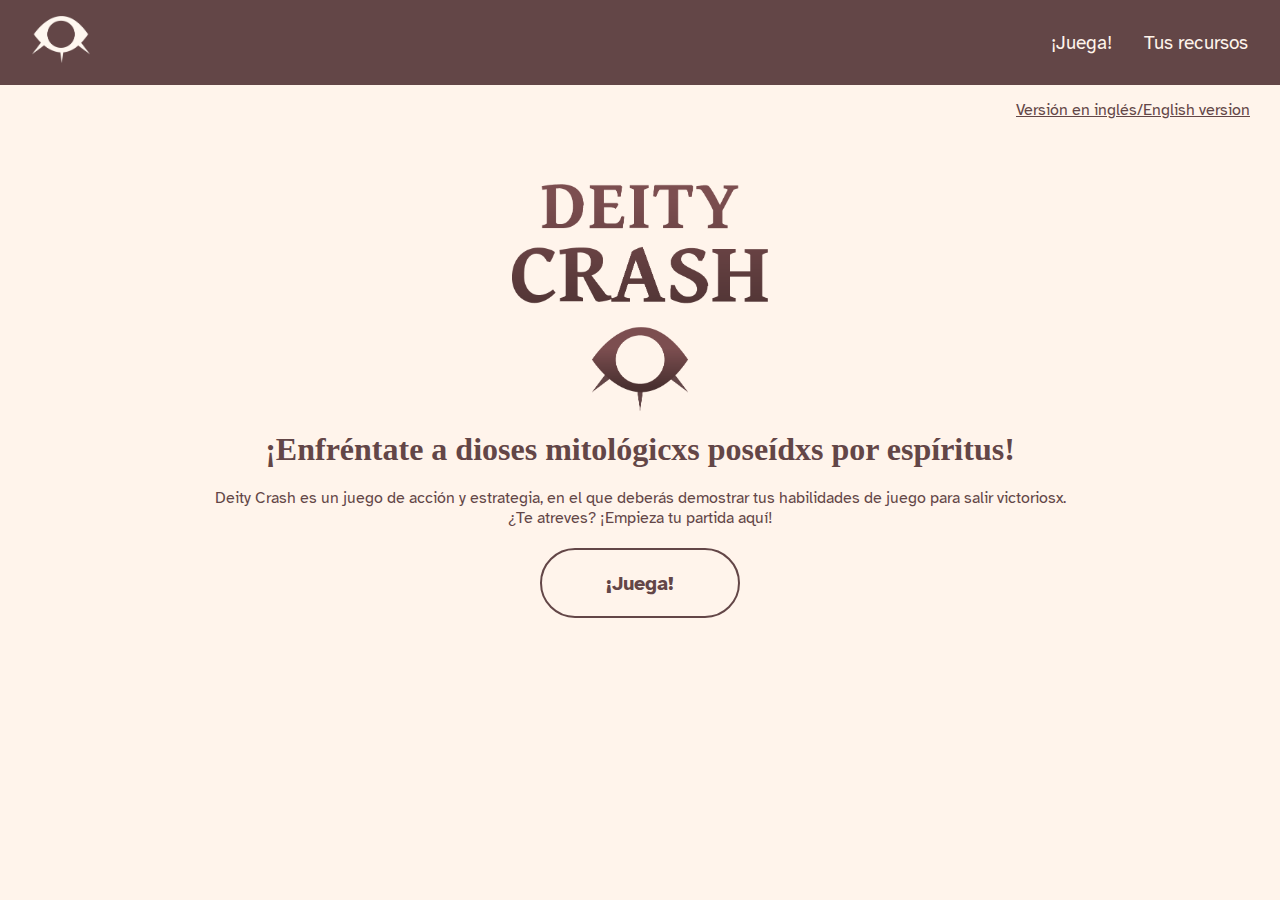
<file: index.html>
<!DOCTYPE html>

<html lang="en">
<head>
    <link href='https://fonts.googleapis.com/css?family=Atkinson Hyperlegible' rel='stylesheet'>
    <title>Página principal</title>
    <link rel="icon" href="imagenes/ojo.png" type="image/x-icon">
    <meta charset="utf-8">
    <link rel="stylesheet" href="indexestilo/index.css"> 
</head>
    <body class="body">
<nav class="navbar">
    <a href="index.html">
        <img src="imagenes/logoblanco.png" alt="Logo" class="logo"></a>
    <ul class="nav-list">
        <li><a href="juega/juega.html">¡Juega!</a></li>
        <li><a href="tusrecursos/tusrecursos.html">Tus recursos</a></li>
    </ul>
</nav>
<p class="ingles"> <a class="linkingles" href="ingles/indexingles.html">Versión en inglés/English version</a></p>
<div class="logete">
    <img src="imagenes/logoentero.png" alt="Logo" class="uwu">

</div>


<h1 class="header"> ¡Enfréntate a dioses mitológicxs poseídxs por espíritus! </h1>
<p class="parrafo"> Deity Crash es un juego de acción y estrategia, en el que deberás demostrar tus habilidades de juego para salir victoriosx. 
    <BR>¿Te atreves? ¡Empieza tu partida aquí!</p>
    </body>

    <button class="getstarted"  onclick="window.location.href='juega/juega.html';">
        ¡Juega!</button>
</file>
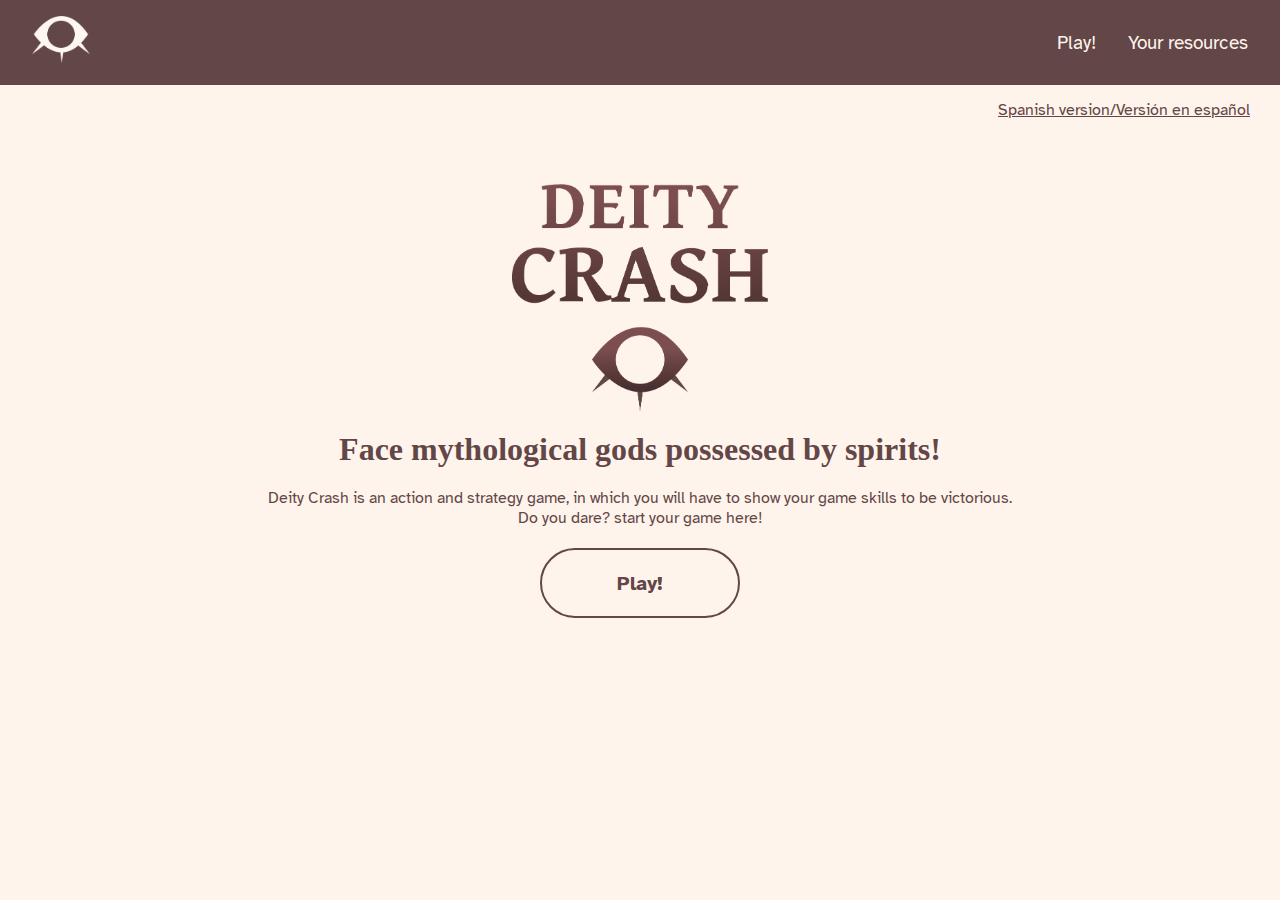
<file: ingles/indexingles.html>
<!DOCTYPE html>

<html lang="en">
<head>
    <link href='https://fonts.googleapis.com/css?family=Atkinson Hyperlegible' rel='stylesheet'>
    <title>Main Page</title>
    <link rel="icon" href="../imagenes/ojo.png" type="image/x-icon">
    <meta charset="utf-8">
    <link rel="stylesheet" href="indexinglesestilo.css"> 
</head>
    <body class="body">
<nav class="navbar">
    <a href="indexingles.html">
        <img src="../imagenes/logoblanco.png" alt="Logo" class="logo"></a>
    <ul class="nav-list">
        <li><a href="playingles.html">Play!</a></li>
        <li><a href="yourresources.html">Your resources</a></li>
    </ul>
</nav>
<p class="ingles"> <a href="../index.html" class="españollink"> Spanish version/Versión en español</a></p>
<div class="logete">
    <img src="../imagenes/logoentero.png" alt="Logo" class="uwu">

</div>


<h1 class="header"> Face mythological gods possessed by spirits! </h1>
<p class="parrafo"> Deity Crash is an action and strategy game, in which you will have to show your game skills to be victorious. 
    <BR>Do you dare? start your game here!</p>
    </body>

    <button class="getstarted"  onclick="window.location.href='playingles.html';">
        Play!</button>
</file>
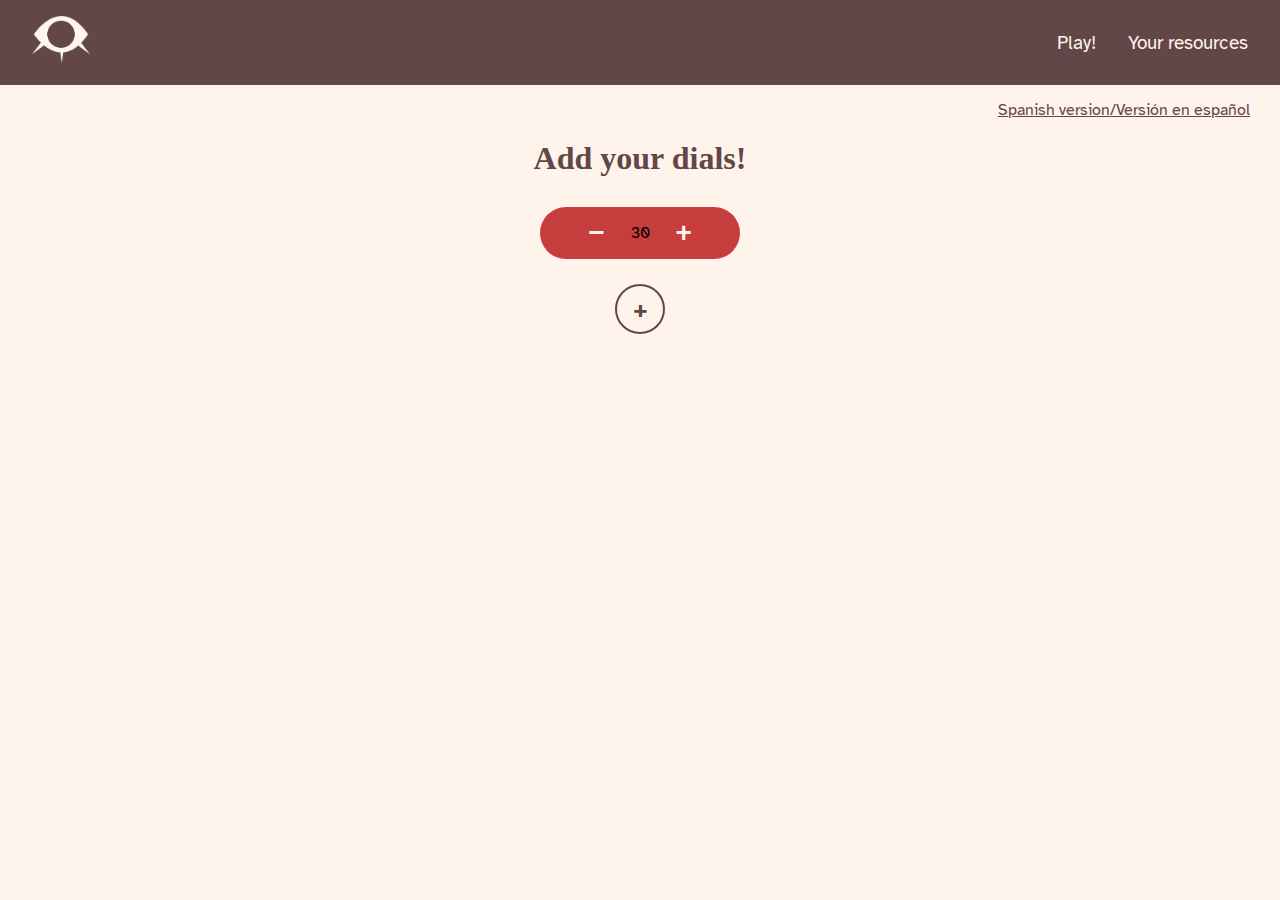
<file: ingles/playingles.html>
<!DOCTYPE html>

<html lang="en">
<head>
    <link href='https://fonts.googleapis.com/css?family=Atkinson Hyperlegible' rel='stylesheet'>
    <title>Play</title>
    <link rel="icon" href="../imagenes/ojo.png" type="image/x-icon">
    <meta charset="utf-8">
    <link rel="stylesheet" href="playingles_estilo.css"> 
</head>
    <body class="body">
<nav class="navbar">
    <a href="indexingles.html">
        <img src="../imagenes/logoblanco.png" alt="Logo" class="logo"></a>
    <ul class="nav-list">
        <li><a href="playingles.html">Play!</a></li>
        <li><a href="yourresources.html">Your resources</a></li>
    </ul>
</nav>
<p class="ingles"> <a class="linkingles" href="../juega/juega.html">Spanish version/Versión en español</a></p>



<h1 class="header"> Add your dials! </h1>

<div id="dials-wrapper">
    <div class="dial-container">
        <button id="decrease">−</button>
        <span id="dial-value">30</span>
        <button id="increase">+</button>
    </div>
</div>

<div class="buttons-container">
    <button id="añadir">+</button>
    <button id="quitar">−</button>
  </div>



<script>
    const maxDials = 6;
    let currentDials = 1;

    const dialsWrapper = document.getElementById("dials-wrapper");
    const añadirBtn = document.getElementById("añadir");
    const quitarBtn = document.getElementById("quitar");

    const dialColors = [
        "#c73c3c", // rojo
        "#f89848", // naranja
        "#f3829b", // amarillo
        "#6375b8", // verde
        "#9bd093", // azul
        "#ffd38d"  // violeta
    ];

    function createDial(index) {
        const dial = document.createElement("div");
        dial.className = "dial-container";
        dial.style.backgroundColor = dialColors[index % dialColors.length];

        const decrease = document.createElement("button");
        decrease.textContent = "−";

        const valueDisplay = document.createElement("span");
        valueDisplay.textContent = index === 0 ? 30 : 20;

        const increase = document.createElement("button");
        increase.textContent = "+";

        let value = index === 0 ? 30 : 20;
        const max = index === 0 ? 30 : 20;

        decrease.addEventListener("click", () => {
            if (value > 0) {
                value--;
                valueDisplay.textContent = value;
            }
        });

        increase.addEventListener("click", () => {
            if (value < max) {
                value++;
                valueDisplay.textContent = value;
            }
        });

        dial.appendChild(decrease);
        dial.appendChild(valueDisplay);
        dial.appendChild(increase);

        return dial;
    }

    function renderDials() {
        dialsWrapper.innerHTML = "";
        for (let i = 0; i < currentDials; i++) {
            const dial = createDial(i);
            dialsWrapper.appendChild(dial);
        }

        quitarBtn.style.display = currentDials > 1 ? "flex" : "none";
        añadirBtn.style.display = currentDials < maxDials ? "flex" : "none";
    }

    añadirBtn.addEventListener("click", () => {
        if (currentDials < maxDials) {
            currentDials++;
            renderDials();
        }
    });

    quitarBtn.addEventListener("click", () => {
        if (currentDials > 1) {
            currentDials--;
            renderDials();
        }
    });

    renderDials();
</script>
</file>
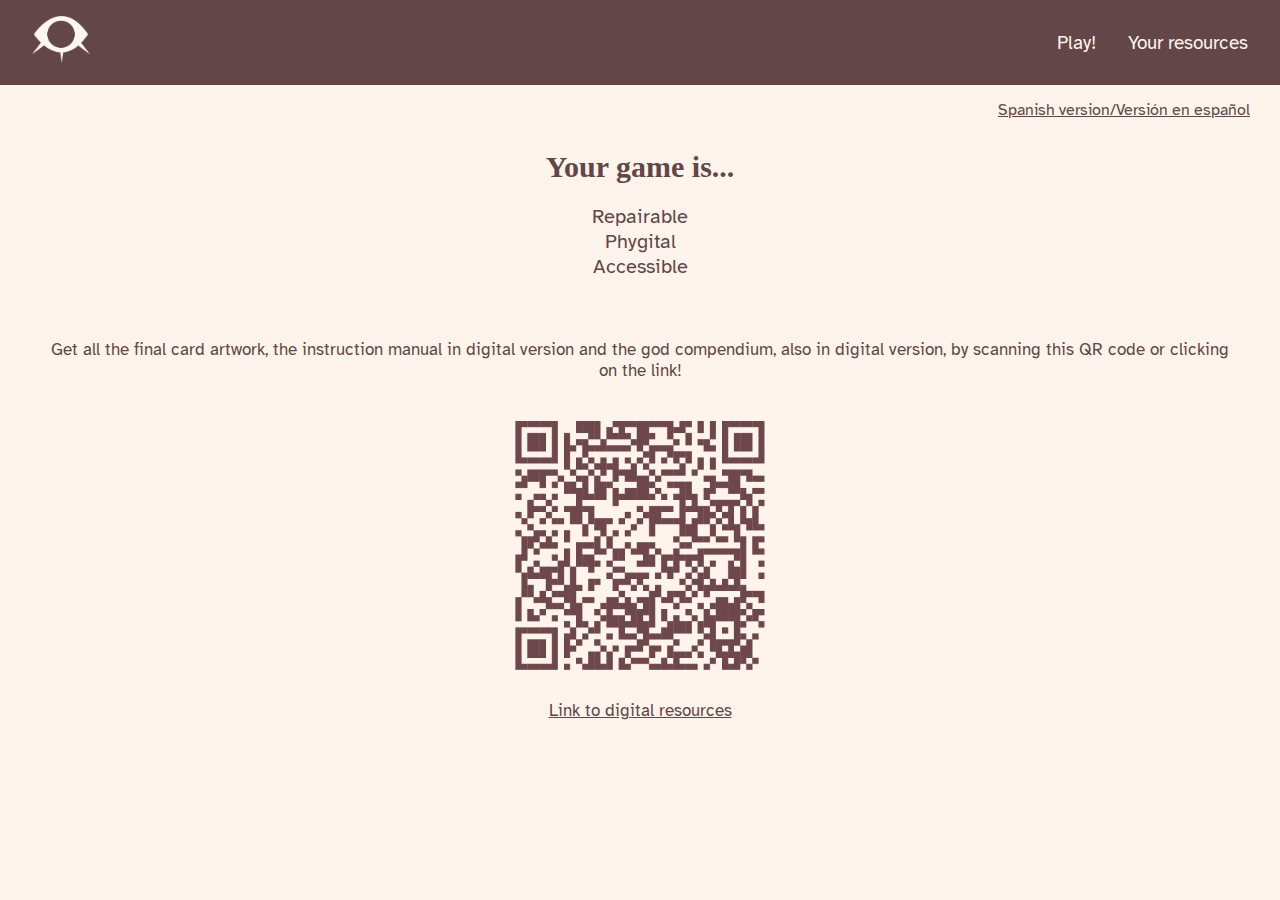
<file: ingles/yourresources.html>
<!DOCTYPE html>

<html lang="en">
<head>
    <link href='https://fonts.googleapis.com/css?family=Atkinson Hyperlegible' rel='stylesheet'>
    <title>Your resources</title>
    <link rel="icon" href="../imagenes/ojo.png" type="image/x-icon">
    <meta charset="utf-8">
    <link rel="stylesheet" href="yourresources_estilo.css"> 
</head>
    <body class="body">
<nav class="navbar">
    <a href="indexingles.html">
        <img src="../imagenes/logoblanco.png" alt="Logo" class="logo"></a>
    <ul class="nav-list">
        <li><a href="playingles.html">Play!</a></li>
        <li><a href="yourresources.html">Your resources</a></li>
    </ul>
</nav>
<p class="ingles"> <a class="linkingles" href="../tusrecursos/tusrecursos.html">Spanish version/Versión en español</a></p>


<h1 class="header"> Your game is... </h1>
<p class="parrafo"> 
    Repairable<br>
    Phygital<br>
    Accessible
    </p>


    <p class="parrafo2"> Get all the final card artwork, the instruction manual in digital version and the god compendium, also in digital version, by scanning this QR code or clicking on the link!
    </p>
    </body>

    
<img src="../imagenes/qr_drive_ingles.png" alt="qrdrive" class="qr">

<a class="link" href="https://drive.google.com/drive/folders/16Hipu4BvtzT3bp8TdUURSMJ1kCNBlREE?usp=drive_link">Link to digital resources</a>
</file>
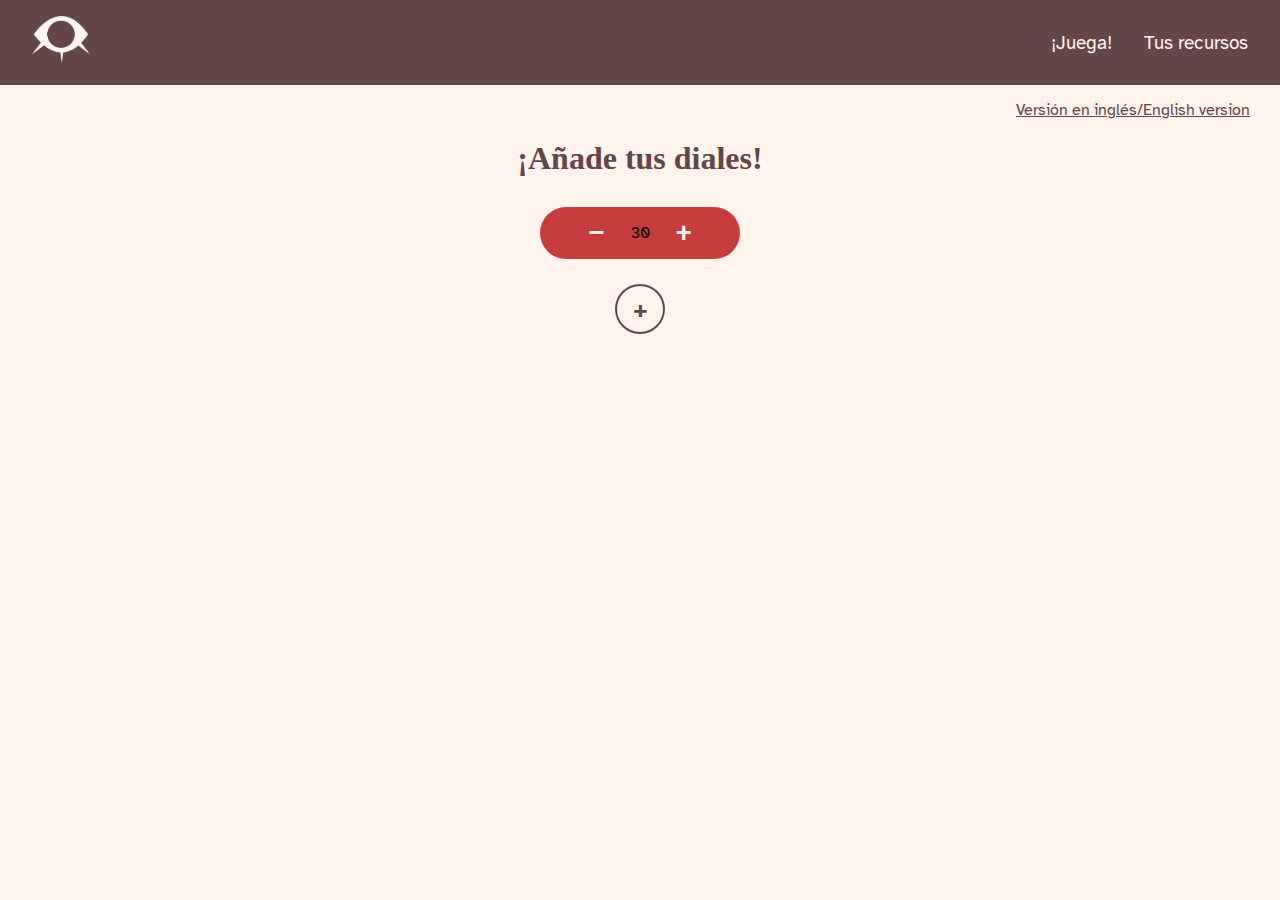
<file: juega/juega.html>
<!DOCTYPE html>

<html lang="en">
<head>
    <link href='https://fonts.googleapis.com/css?family=Atkinson Hyperlegible' rel='stylesheet'>
    <title>Juega</title>
    <link rel="icon" href="../imagenes/ojo.png" type="image/x-icon">
    <meta charset="utf-8">
    <link rel="stylesheet" href="juega_estilo.css"> 
</head>
    <body class="body">
<nav class="navbar">
    <a href="../index.html">
        <img src="../imagenes/logoblanco.png" alt="Logo" class="logo"></a>
    <ul class="nav-list">
        <li><a href="juega.html">¡Juega!</a></li>
        <li><a href="../tusrecursos/tusrecursos.html">Tus recursos</a></li>
    </ul>
</nav>
<p class="ingles"> <a class="linkingles" href="../ingles/playingles.html">Versión en inglés/English version</a></p>



<h1 class="header"> ¡Añade tus diales! </h1>

<div id="dials-wrapper">
    <div class="dial-container">
        <button id="decrease">−</button>
        <span id="dial-value">30</span>
        <button id="increase">+</button>
    </div>
</div>

<div class="buttons-container">
    <button id="añadir">+</button>
    <button id="quitar">−</button>
  </div>



<script>
    const maxDials = 6;
    let currentDials = 1;

    const dialsWrapper = document.getElementById("dials-wrapper");
    const añadirBtn = document.getElementById("añadir");
    const quitarBtn = document.getElementById("quitar");

    const dialColors = [
        "#c73c3c", // rojo
        "#f89848", // naranja
        "#f3829b", // amarillo
        "#6375b8", // verde
        "#9bd093", // azul
        "#ffd38d"  // violeta
    ];

    function createDial(index) {
        const dial = document.createElement("div");
        dial.className = "dial-container";
        dial.style.backgroundColor = dialColors[index % dialColors.length];

        const decrease = document.createElement("button");
        decrease.textContent = "−";

        const valueDisplay = document.createElement("span");
        valueDisplay.textContent = index === 0 ? 30 : 20;

        const increase = document.createElement("button");
        increase.textContent = "+";

        let value = index === 0 ? 30 : 20;
        const max = index === 0 ? 30 : 20;

        decrease.addEventListener("click", () => {
            if (value > 0) {
                value--;
                valueDisplay.textContent = value;
            }
        });

        increase.addEventListener("click", () => {
            if (value < max) {
                value++;
                valueDisplay.textContent = value;
            }
        });

        dial.appendChild(decrease);
        dial.appendChild(valueDisplay);
        dial.appendChild(increase);

        return dial;
    }

    function renderDials() {
        dialsWrapper.innerHTML = "";
        for (let i = 0; i < currentDials; i++) {
            const dial = createDial(i);
            dialsWrapper.appendChild(dial);
        }

        quitarBtn.style.display = currentDials > 1 ? "flex" : "none";
        añadirBtn.style.display = currentDials < maxDials ? "flex" : "none";
    }

    añadirBtn.addEventListener("click", () => {
        if (currentDials < maxDials) {
            currentDials++;
            renderDials();
        }
    });

    quitarBtn.addEventListener("click", () => {
        if (currentDials > 1) {
            currentDials--;
            renderDials();
        }
    });

    renderDials();
</script>
</file>
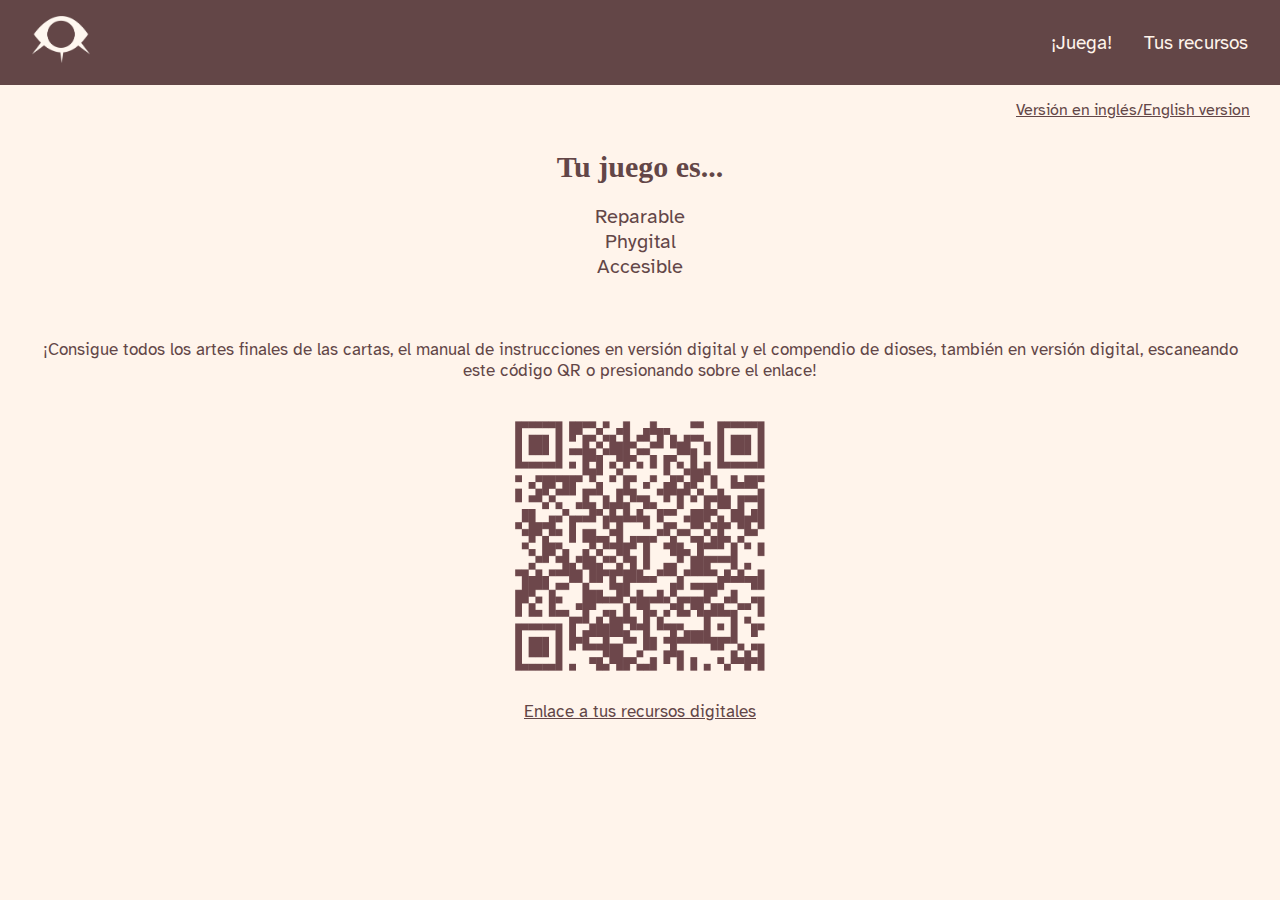
<file: tusrecursos/tusrecursos.html>
<!DOCTYPE html>

<html lang="en">
<head>
    <link href='https://fonts.googleapis.com/css?family=Atkinson Hyperlegible' rel='stylesheet'>
    <title>Tus recursos</title>
    <link rel="icon" href="../imagenes/ojo.png" type="image/x-icon">
    <meta charset="utf-8">
    <link rel="stylesheet" href="tusrecursos_estilo.css"> 
</head>
    <body class="body">
<nav class="navbar">
    <a href="../index.html">
        <img src="../imagenes/logoblanco.png" alt="Logo" class="logo"></a>
    <ul class="nav-list">
        <li><a href="../juega/juega.html">¡Juega!</a></li>
        <li><a href="tusrecursos.html">Tus recursos</a></li>
    </ul>
</nav>
<p class="ingles"> <a class="linkingles" href="../ingles/yourresources.html">Versión en inglés/English version</a></p>


<h1 class="header"> Tu juego es... </h1>
<p class="parrafo"> 
    Reparable<br>
    Phygital<br>
    Accesible
    </p>


    <p class="parrafo2"> ¡Consigue todos los artes finales de las cartas, el manual de instrucciones en versión digital y el compendio de dioses, también 
        en versión digital, escaneando este código QR o presionando sobre el enlace!</p>
    </body>

    
<img src="../imagenes/qr_drive.png" alt="qrdrive" class="qr">

<a class="link" href="https://drive.google.com/drive/folders/1fK0hUm3_Zuf1I7fBxTLlr6ZjbJoylUh5?usp=sharing">Enlace a tus recursos digitales</a>
</file>
<file: indexestilo/index.css>
* {
    box-sizing: border-box;
    margin: 0;
    padding: 0; }



.navbar {
    display: flex; 
    justify-content: space-between; 
    align-items: center; 
    padding: 1rem 2rem; 
    position: absolute; 
    top: 0; 
    width: 100%; 
    z-index: 10; 
    font-family: 'Atkinson Hyperlegible';
    background-color: #634647;
    
}

.body {
    overflow-x: hidden;
    overflow-y: hidden;
    background-color: #fff4eb;
}

ul {
    list-style-type: none;
    margin: 0;
    padding: 0;
    display: flex; 
    gap: 2rem; 
    color: #fff4eb;
    text-decoration: none;
  }


.logo {
    width: 20%;
}

a {
    text-decoration: none; /* quita el subrayado */
    color: #fff4eb; /* pone el texto blanco */
    
}

.uwu{
    width: 20%;
    margin-top: 5%;
}


.logete {
    display: flex;
    justify-content: center; /* centra horizontalmente */
    align-items: center;     /* centra verticalmente */
    
}

.navbar a {
    text-decoration: none;
    color: #fff4eb;
    font-size: 1.2rem; /* aumentá el tamaño del texto */
    transition: color 0.3s ease; /* suave transición de color */
}

.navbar a:hover {
    color: #ffcc99; /* color clarito cuando pasás el mouse */
    cursor: pointer;
}

.ingles{
    margin-top: 100px;
    font-family: 'Atkinson Hyperlegible';
    color: #634647;
    text-align: end;
    margin-right: 30px;
}

.linkingles{
    margin-top: 100px;
    font-family: 'Atkinson Hyperlegible';
    color: #634647;
    text-align: end;
   text-decoration: underline;
}

.header{
    font-family: 'Gentium Book';
    margin-top: 20px;
    margin-bottom: 20px;
   
    
}

.header, .parrafo{
    text-align: center;
    color: #634647;
    
    
}

.parrafo{
    font-family: 'Atkinson Hyperlegible';
    
}


button {
    border-radius: 50px;
    border: 2px solid #634647;
    background-color: transparent;
    color: #634647;
    font-family: 'Atkinson Hyperlegible';
    width: 200px;
    height: 70px;
    font-size: 20px;
    font-weight: 600;
    display: block;
    margin: 0 auto;
    margin-top: 20px;
}

button:hover{
    background-color: #634647;
    transition: background-color 0.3s ease;
    border: transparent;
    transition: border 0.3s ease;
    color: #fff4eb;
    transition: color 0.3s ease;
    cursor: pointer;
}

footer{
    background-color: #634647;
    font-family: 'Atkinson Hyperlegible';
    color: #fff4eb;
    display: block;
    height: 40px;
    margin-top: 20px;
    padding-top: 5px;
    padding-left: 5px;
    font-size: 15px;
}

.ena{
    display: flex;
    
}
</file>
<file: ingles/indexinglesestilo.css>
* {
    box-sizing: border-box;
    margin: 0;
    padding: 0; }



.navbar {
    display: flex; 
    justify-content: space-between; 
    align-items: center; 
    padding: 1rem 2rem; 
    position: absolute; 
    top: 0; 
    width: 100%; 
    z-index: 10; 
    font-family: 'Atkinson Hyperlegible';
    background-color: #634647;
    
}

.body {
    overflow-x: hidden;
    overflow-y: hidden;
    background-color: #fff4eb;
}

ul {
    list-style-type: none;
    margin: 0;
    padding: 0;
    display: flex; 
    gap: 2rem; 
    color: #fff4eb;
    text-decoration: none;
  }


.logo {
    width: 20%;
}

a {
    text-decoration: none; /* quita el subrayado */
    color: #fff4eb; /* pone el texto blanco */
    
}

.uwu{
    width: 20%;
    margin-top: 5%;
}


.logete {
    display: flex;
    justify-content: center; /* centra horizontalmente */
    align-items: center;     /* centra verticalmente */
    
}

.navbar a {
    text-decoration: none;
    color: #fff4eb;
    font-size: 1.2rem; /* aumentá el tamaño del texto */
    transition: color 0.3s ease; /* suave transición de color */
}

.navbar a:hover {
    color: #ffcc99; /* color clarito cuando pasás el mouse */
    cursor: pointer;
}

.ingles{
    margin-top: 100px;
    font-family: 'Atkinson Hyperlegible';
    color: #634647;
    text-align: end;
    margin-right: 30px;
}

.españollink{
    margin-top: 100px;
    font-family: 'Atkinson Hyperlegible';
    color: #634647;
    text-align: end;
   text-decoration: underline;
}

.header{
    font-family: 'Gentium Book';
    margin-top: 20px;
    margin-bottom: 20px;
   
    
}

.header, .parrafo{
    text-align: center;
    color: #634647;
    
    
}

.parrafo{
    font-family: 'Atkinson Hyperlegible';
    
}


button {
    border-radius: 50px;
    border: 2px solid #634647;
    background-color: transparent;
    color: #634647;
    font-family: 'Atkinson Hyperlegible';
    width: 200px;
    height: 70px;
    font-size: 20px;
    font-weight: 600;
    display: block;
    margin: 0 auto;
    margin-top: 20px;
}

button:hover{
    background-color: #634647;
    transition: background-color 0.3s ease;
    border: transparent;
    transition: border 0.3s ease;
    color: #fff4eb;
    transition: color 0.3s ease;
    cursor: pointer;
}

footer{
    background-color: #634647;
    font-family: 'Atkinson Hyperlegible';
    color: #fff4eb;
    display: block;
    height: 40px;
    margin-top: 20px;
    padding-top: 5px;
    padding-left: 5px;
    font-size: 15px;
}
</file>
<file: ingles/playingles_estilo.css>
* {
    box-sizing: border-box;
    margin: 0;
    padding: 0; }



.navbar {
    display: flex; 
    justify-content: space-between; 
    align-items: center; 
    padding: 1rem 2rem; 
    position: absolute; 
    top: 0; 
    width: 100%; 
    z-index: 10; 
    font-family: 'Atkinson Hyperlegible';
    background-color: #634647;
    
}

.body {
    overflow-x: hidden;
   
    background-color: #fff4eb;
}

ul {
    list-style-type: none;
    margin: 0;
    padding: 0;
    display: flex; 
    gap: 2rem; 
    color: #fff4eb;
    text-decoration: none;
  }


.logo {
    width: 20%;
}

a {
    text-decoration: none; /* quita el subrayado */
    color: #fff4eb; /* pone el texto blanco */
    
}

.uwu{
    width: 20%;
    margin-top: 5%;
}


.logete {
    display: flex;
    justify-content: center; /* centra horizontalmente */
    align-items: center;     /* centra verticalmente */
    
}

.navbar a {
    text-decoration: none;
    color: #fff4eb;
    font-size: 1.2rem; /* aumentá el tamaño del texto */
    transition: color 0.3s ease; /* suave transición de color */
}

.navbar a:hover {
    color: #ffcc99; /* color clarito cuando pasás el mouse */
    cursor: pointer;
}

.ingles{
    margin-top: 100px;
    font-family: 'Atkinson Hyperlegible';
    color: #634647;
    text-align: end;
    margin-right: 30px;
}

.header{
    font-family: 'Gentium Book';
    margin-top: 20px;
    margin-bottom: 20px;
   
    
}

.header, .parrafo{
    text-align: center;
    color: #634647;
    
    
}

.parrafo{
    font-family: 'Atkinson Hyperlegible';
    
}








.dial-container {
    display: flex;
    align-items: center;
    justify-content: center;
    gap: 1rem;
    margin-top: 30px;
    font-family: 'Atkinson Hyperlegible';
    border: transparent;
    width: 200px;
    border-radius: 50px;
    margin: 0 auto;
    background-color: rgb(199, 60, 60);
}

.dial-container button {
    border: none;
    
    font-size: 28px;
    font-weight: bold;
    padding: 10px;
    
    justify-content: center;
    align-items: center;
}
.dial-container {
    display: flex;
    align-items: center;
    justify-content: center;
    gap: 1rem;
    font-family: 'Atkinson Hyperlegible';
    border: none;
    width: 200px;
    border-radius: 50px;
    background-color: rgb(199, 60, 60); /* este será diferente para cada dial desde JS */
}

.dial-container button {
    border: none;
    background-color: inherit; /* ✅ hereda el fondo del dial */
    color: #fff4eb;
    font-size: 28px;
    font-weight: bold;
    padding: 10px;
    transition: all 0.3s ease;
}

.dial-container button:hover {
    background-color: #fff4eb;          /* ✅ blanco crema al hover */
    color: inherit;                     /* ✅ vuelve al color original del dial */
    cursor: pointer;
}


#dial-value {
    font-size: 28px;
    width: 40px;
    text-align: center;
    color: #fff4eb;
    font-weight: bold;
}


#añadir:hover{
    background-color: #634647;
    color: #fff4eb;
    transition: background-color 0.3s ease;
    cursor: pointer;
}




#quitar:hover {
    background-color: #634647;
    color: #fff4eb;
    transition: background-color 0.3s ease;
    cursor: pointer;
}


#dials-wrapper {
    display: flex;
    flex-direction: column;
    align-items: center;
    gap: 20px; /* espacio entre diales */
    margin-top: 30px;
}

.buttons-container {
    display: flex;
    justify-content: center;
    gap: 15px;
    margin-top: 25px;
}

#añadir, #quitar {
    display: flex;
    justify-content: center;
    align-items: center;
    width: 50px;
    height: 50px;
    padding: 0;
    border-radius: 50px;
    border: 2px solid #634647; 
    font-family: 'Atkinson Hyperlegible';
    font-size: 24px;
    font-weight: bold;
    color: #634647;
    background-color: transparent;
    transition: all 0.3s ease;
    line-height: 1; /* esto ayuda a alinear verticalmente el signo */
}

#añadir:hover, #quitar:hover {
    background-color: #634647;
    color: #fff4eb;
    cursor: pointer;
}

.linkingles{
    margin-top: 100px;
    font-family: 'Atkinson Hyperlegible';
    color: #634647;
    text-align: end;
   text-decoration: underline;
}
</file>
<file: ingles/yourresources_estilo.css>
* {
    box-sizing: border-box;
    margin: 0;
    padding: 0; }



.navbar {
    display: flex; 
    justify-content: space-between; 
    align-items: center; 
    padding: 1rem 2rem; 
    position: absolute; 
    top: 0; 
    width: 100%; 
    z-index: 10; 
    font-family: 'Atkinson Hyperlegible';
    background-color: #634647;
    
}

.body {
    overflow-x: hidden;
 
    background-color: #fff4eb;
}

ul {
    list-style-type: none;
    margin: 0;
    padding: 0;
    display: flex; 
    gap: 2rem; 
    color: #fff4eb;
    text-decoration: none;
  }


.logo {
    width: 20%;
}

a {
    text-decoration: none; /* quita el subrayado */
    color: #fff4eb; /* pone el texto blanco */
    
}

.uwu{
    width: 20%;
    margin-top: 5%;
}


.logete {
    display: flex;
    justify-content: center; /* centra horizontalmente */
    align-items: center;     /* centra verticalmente */
    
}

.navbar a {
    text-decoration: none;
    color: #fff4eb;
    font-size: 1.2rem; /* aumentá el tamaño del texto */
    transition: color 0.3s ease; /* suave transición de color */
}

.navbar a:hover {
    color: #ffcc99; /* color clarito cuando pasás el mouse */
    cursor: pointer;
}

.ingles{
    margin-top: 100px;
    font-family: 'Atkinson Hyperlegible';
    color: #634647;
    text-align: end;
    margin-right: 30px;
}

.header{
    font-family: 'Gentium Book';
    margin-top: 30px;
    margin-bottom: 20px;
    font-size: 30px;
   
    
}

.header, .parrafo{
    text-align: center;
    color: #634647;
    
    
}

.parrafo{
    font-family: 'Atkinson Hyperlegible';
    font-size: 20px;
    
}





footer{
    background-color: #634647;
    font-family: 'Atkinson Hyperlegible';
    color: #fff4eb;
    display: block;
    height: 40px;
    margin-top: 20px;
    padding-top: 5px;
    padding-left: 5px;
    font-size: 15px;
}

.parrafo2{
    font-family: 'Atkinson Hyperlegible';
    font-size: 17px;
    text-align: center;
    color: #634647;
    padding: 40px;
    margin-top: 20px;
}

.qr{
    display: flex;
    margin: 0 auto;
    width: 250px;
}

.link{
    color: #634647;
    text-align:center;
    display:block;
    margin-top: 30px;
    font-size: 17px;
    font-family: 'Atkinson Hyperlegible';
    text-decoration: underline;
}

.linkingles{
    margin-top: 100px;
    font-family: 'Atkinson Hyperlegible';
    color: #634647;
    text-align: end;
   text-decoration: underline;
}
</file>
<file: juega/juega_estilo.css>
* {
    box-sizing: border-box;
    margin: 0;
    padding: 0; }



.navbar {
    display: flex; 
    justify-content: space-between; 
    align-items: center; 
    padding: 1rem 2rem; 
    position: absolute; 
    top: 0; 
    width: 100%; 
    z-index: 10; 
    font-family: 'Atkinson Hyperlegible';
    background-color: #634647;
    
}

.body {
    overflow-x: hidden;
   
    background-color: #fff4eb;
}

ul {
    list-style-type: none;
    margin: 0;
    padding: 0;
    display: flex; 
    gap: 2rem; 
    color: #fff4eb;
    text-decoration: none;
  }


.logo {
    width: 20%;
}

a {
    text-decoration: none; /* quita el subrayado */
    color: #fff4eb; /* pone el texto blanco */
    
}

.uwu{
    width: 20%;
    margin-top: 5%;
}


.logete {
    display: flex;
    justify-content: center; /* centra horizontalmente */
    align-items: center;     /* centra verticalmente */
    
}

.navbar a {
    text-decoration: none;
    color: #fff4eb;
    font-size: 1.2rem; /* aumentá el tamaño del texto */
    transition: color 0.3s ease; /* suave transición de color */
}

.navbar a:hover {
    color: #ffcc99; /* color clarito cuando pasás el mouse */
    cursor: pointer;
}

.ingles{
    margin-top: 100px;
    font-family: 'Atkinson Hyperlegible';
    color: #634647;
    text-align: end;
    margin-right: 30px;
}

.header{
    font-family: 'Gentium Book';
    margin-top: 20px;
    margin-bottom: 20px;
   
    
}

.header, .parrafo{
    text-align: center;
    color: #634647;
    
    
}

.parrafo{
    font-family: 'Atkinson Hyperlegible';
    
}








.dial-container {
    display: flex;
    align-items: center;
    justify-content: center;
    gap: 1rem;
    margin-top: 30px;
    font-family: 'Atkinson Hyperlegible';
    border: transparent;
    width: 200px;
    border-radius: 50px;
    margin: 0 auto;
    background-color: rgb(199, 60, 60);
}

.dial-container button {
    border: none;
    
    font-size: 28px;
    font-weight: bold;
    padding: 10px;
    
    justify-content: center;
    align-items: center;
}
.dial-container {
    display: flex;
    align-items: center;
    justify-content: center;
    gap: 1rem;
    font-family: 'Atkinson Hyperlegible';
    border: none;
    width: 200px;
    border-radius: 50px;
    background-color: rgb(199, 60, 60); /* este será diferente para cada dial desde JS */
}

.dial-container button {
    border: none;
    background-color: inherit; /* ✅ hereda el fondo del dial */
    color: #fff4eb;
    font-size: 28px;
    font-weight: bold;
    padding: 10px;
    transition: all 0.3s ease;
}

.dial-container button:hover {
    background-color: #fff4eb;          /* ✅ blanco crema al hover */
    color: inherit;                     /* ✅ vuelve al color original del dial */
    cursor: pointer;
}


#dial-value {
    font-size: 28px;
    width: 40px;
    text-align: center;
    color: #fff4eb;
    font-weight: bold;
}


#añadir:hover{
    background-color: #634647;
    color: #fff4eb;
    transition: background-color 0.3s ease;
    cursor: pointer;
}




#quitar:hover {
    background-color: #634647;
    color: #fff4eb;
    transition: background-color 0.3s ease;
    cursor: pointer;
}


#dials-wrapper {
    display: flex;
    flex-direction: column;
    align-items: center;
    gap: 20px; /* espacio entre diales */
    margin-top: 30px;
}

.buttons-container {
    display: flex;
    justify-content: center;
    gap: 15px;
    margin-top: 25px;
}

#añadir, #quitar {
    display: flex;
    justify-content: center;
    align-items: center;
    width: 50px;
    height: 50px;
    padding: 0;
    border-radius: 50px;
    border: 2px solid #634647; 
    font-family: 'Atkinson Hyperlegible';
    font-size: 24px;
    font-weight: bold;
    color: #634647;
    background-color: transparent;
    transition: all 0.3s ease;
    line-height: 1; /* esto ayuda a alinear verticalmente el signo */
}

#añadir:hover, #quitar:hover {
    background-color: #634647;
    color: #fff4eb;
    cursor: pointer;
}

.linkingles{
    margin-top: 100px;
    font-family: 'Atkinson Hyperlegible';
    color: #634647;
    text-align: end;
   text-decoration: underline;
}
</file>
<file: tusrecursos/tusrecursos_estilo.css>
* {
    box-sizing: border-box;
    margin: 0;
    padding: 0; }



.navbar {
    display: flex; 
    justify-content: space-between; 
    align-items: center; 
    padding: 1rem 2rem; 
    position: absolute; 
    top: 0; 
    width: 100%; 
    z-index: 10; 
    font-family: 'Atkinson Hyperlegible';
    background-color: #634647;
    
}

.body {
    overflow-x: hidden;
 
    background-color: #fff4eb;
}

ul {
    list-style-type: none;
    margin: 0;
    padding: 0;
    display: flex; 
    gap: 2rem; 
    color: #fff4eb;
    text-decoration: none;
  }


.logo {
    width: 20%;
}

a {
    text-decoration: none; /* quita el subrayado */
    color: #fff4eb; /* pone el texto blanco */
    
}

.uwu{
    width: 20%;
    margin-top: 5%;
}


.logete {
    display: flex;
    justify-content: center; /* centra horizontalmente */
    align-items: center;     /* centra verticalmente */
    
}

.navbar a {
    text-decoration: none;
    color: #fff4eb;
    font-size: 1.2rem; /* aumentá el tamaño del texto */
    transition: color 0.3s ease; /* suave transición de color */
}

.navbar a:hover {
    color: #ffcc99; /* color clarito cuando pasás el mouse */
    cursor: pointer;
}

.ingles{
    margin-top: 100px;
    font-family: 'Atkinson Hyperlegible';
    color: #634647;
    text-align: end;
    margin-right: 30px;
}

.header{
    font-family: 'Gentium Book';
    margin-top: 30px;
    margin-bottom: 20px;
    font-size: 30px;
   
    
}

.header, .parrafo{
    text-align: center;
    color: #634647;
    
    
}

.parrafo{
    font-family: 'Atkinson Hyperlegible';
    font-size: 20px;
    
}





footer{
    background-color: #634647;
    font-family: 'Atkinson Hyperlegible';
    color: #fff4eb;
    display: block;
    height: 40px;
    margin-top: 20px;
    padding-top: 5px;
    padding-left: 5px;
    font-size: 15px;
}

.parrafo2{
    font-family: 'Atkinson Hyperlegible';
    font-size: 17px;
    text-align: center;
    color: #634647;
    padding: 40px;
    margin-top: 20px;
}

.qr{
    display: flex;
    margin: 0 auto;
    width: 250px;
}

.link{
    color: #634647;
    text-align:center;
    display:block;
    margin-top: 30px;
    font-size: 17px;
    font-family: 'Atkinson Hyperlegible';
    text-decoration: underline;
}

.linkingles{
    margin-top: 100px;
    font-family: 'Atkinson Hyperlegible';
    color: #634647;
    text-align: end;
   text-decoration: underline;
}
</file>
